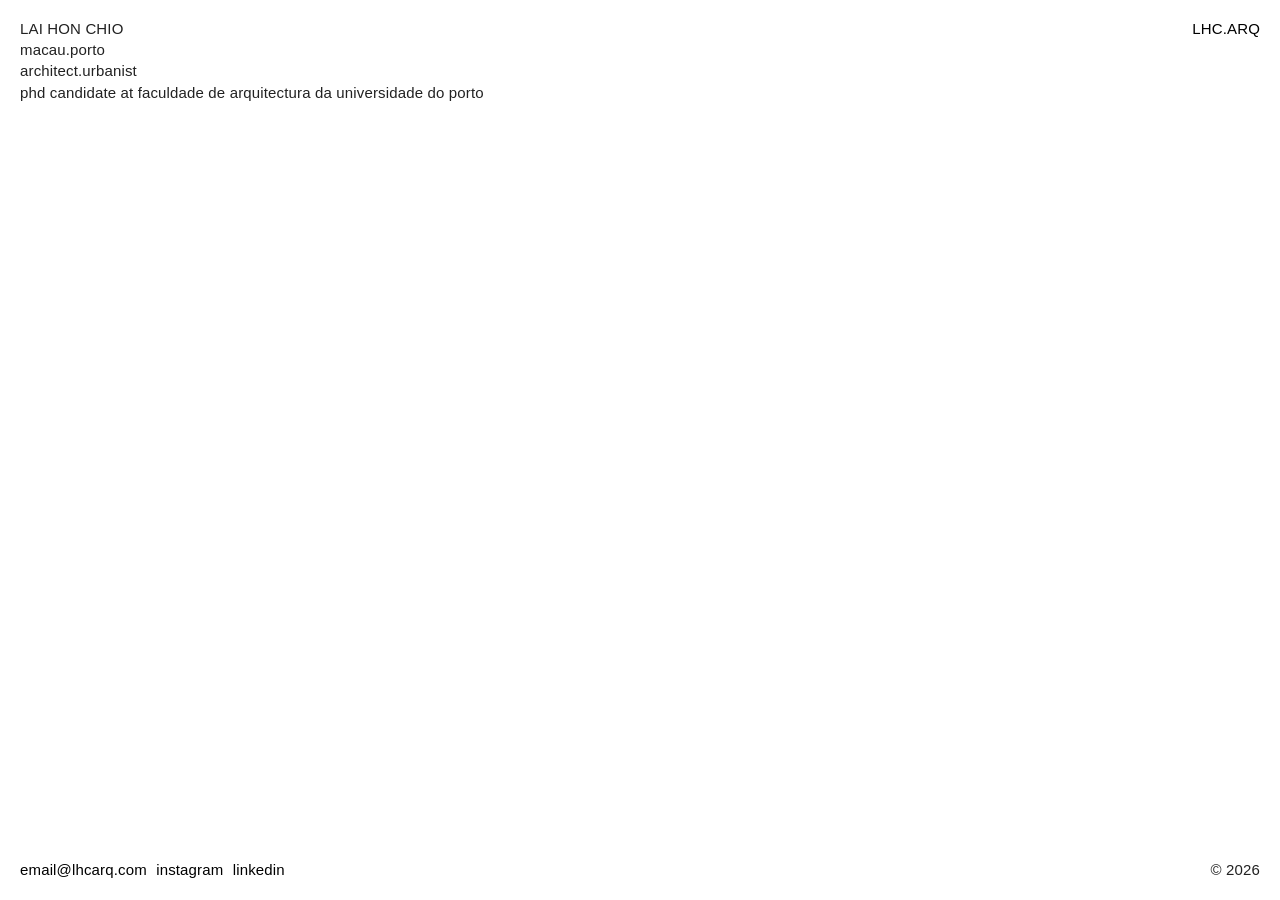
<file: info/index.html>
<!doctype html>
<html class="no-js" lang="">
    <head>
        <meta charset="utf-8">
        <meta http-equiv="x-ua-compatible" content="ie=edge">
        <title>LHC.ARQ</title>
        <link rel="icon" type="image/png" href="/img/favicon.png">
        <meta name="description" content="">
        <meta name="viewport" content="width=device-width, initial-scale=1">

        <link rel="stylesheet" href="/css/normalize.css">
        <link rel="stylesheet" href="/css/main.css">
    </head>
    <body>
        <header class="show">
            <div>
                <h2>LAI HON CHIO</h2> 
                <p>macau.porto</p> 
                <p>architect.urbanist</p>
                <p>phd candidate at faculdade de arquitectura da universidade do porto
            </p>
                
            </div>
        </header>
        
        <footer>
            <div>
                <p>&copy; 2026</p>
            </div>
        </footer>

         <div class="footer-left">
            <div class="contacts">
                <a href="mailto:email@lhcarq.com">email@lhcarq.com</a>
                <a href="https://www.instagram.com/lhcarq" target="_blank">instagram</a>
                <a href="https://www.linkedin.com/in/lhcarq/" target="_blank">linkedin</a>
            </div>
        </div>
        
        <nav>
            <a href="https://www.lhcarq.com">LHC.ARQ</a>
        </nav>

        <script>
    window.addEventListener('load', function() {
        // This finds every element with class 'hide' and changes it to 'show'
        const hiddenElements = document.querySelectorAll('.hide');
        hiddenElements.forEach(el => {
            el.classList.remove('hide');
            el.classList.add('show');
        });
    });
</script>
        
    </body>
</html>
</file>
<file: css/main.css>
/*! HTML5 Boilerplate v5.3.0 | MIT License | https://html5boilerplate.com/ */

/*
 * What follows is the result of much research on cross-browser styling.
 * Credit left inline and big thanks to Nicolas Gallagher, Jonathan Neal,
 * Kroc Camen, and the H5BP dev community and team.
 */

/* ==========================================================================
   Global Reset
   ========================================================================== */

h1, h2, h3, h4, h5, h6 {
    font-weight: normal;
}

/* ==========================================================================
   Base styles: opinionated defaults
   ========================================================================== */

html {
    color: #222;
    font-size: 1em;
    line-height: 1.2;
    padding:0;
    margin:0;
    height: 100vh;
    width: 100%;
}

body {
    padding:0;
    margin:0;
    font-family: Helvetica, Arial;
    font-size: 15px;
    letter-spacing: 0.15px;
    min-height: 100vh;
    width: 100%;
    display: flex;
    flex-direction: column;
    justify-content: flex-start;
    padding: 20px;
    box-sizing: border-box;
    -webkit-font-smoothing: antialiased;
}

/*
 * Remove text-shadow in selection highlight:
 * https://twitter.com/miketaylr/status/12228805301
 *
 * These selection rule sets have to be separate.
 * Customize the background color to match your design.
 */

::-moz-selection {
    background: #b3d4fc;
    text-shadow: none;
}

::selection {
    background: #b3d4fc;
    text-shadow: none;
}

/*
 * A better looking default horizontal rule
 */

hr {
    display: block;
    height: 1px;
    border: 0;
    border-top: 1px solid #ccc;
    margin: 1em 0;
    padding: 0;
}

/*
 * Remove the gap between audio, canvas, iframes,
 * images, videos and the bottom of their containers:
 * https://github.com/h5bp/html5-boilerplate/issues/440
 */

audio,
canvas,
iframe,
img,
svg,
video {
    vertical-align: middle;
}

/*
 * Remove default fieldset styles.
 */

fieldset {
    border: 0;
    margin: 0;
    padding: 0;
}

/*
 * Allow only vertical resizing of textareas.
 */

textarea {
    resize: vertical;
}

/* ==========================================================================
   Browser Upgrade Prompt
   ========================================================================== */

.browserupgrade {
    margin: 0.2em 0;
    background: #ccc;
    color: #000;
    padding: 0.2em 0;
}


/* ==========================================================================
   Helper classes
   ========================================================================== */

/*
 * Hide visually and from screen readers
 */

.hidden {
    display: none !important;
}

/*
 * Hide only visually, but have it available for screen readers:
 * https://snook.ca/archives/html_and_css/hiding-content-for-accessibility
 *
 * 1. For long content, line feeds are not interpreted as spaces and small width
 *    causes content to wrap 1 word per line:
 *    https://medium.com/@jessebeach/beware-smushed-off-screen-accessible-text-5952a4c2cbfe
 */

.visuallyhidden {
    border: 0;
    clip: rect(0 0 0 0);
    height: 1px;
    margin: -1px;
    overflow: hidden;
    padding: 0;
    position: absolute;
    width: 1px;
    white-space: nowrap; /* 1 */
}

/*
 * Extends the .visuallyhidden class to allow the element
 * to be focusable when navigated to via the keyboard:
 * https://www.drupal.org/node/897638
 */

.visuallyhidden.focusable:active,
.visuallyhidden.focusable:focus {
    clip: auto;
    height: auto;
    margin: 0;
    overflow: visible;
    position: static;
    width: auto;
    white-space: inherit;
}

/*
 * Hide visually and from screen readers, but maintain layout
 */

.invisible {
    visibility: hidden;
}

/*
 * Clearfix: contain floats
 *
 * For modern browsers
 * 1. The space content is one way to avoid an Opera bug when the
 *    `contenteditable` attribute is included anywhere else in the document.
 *    Otherwise it causes space to appear at the top and bottom of elements
 *    that receive the `clearfix` class.
 * 2. The use of `table` rather than `block` is only necessary if using
 *    `:before` to contain the top-margins of child elements.
 */

.clearfix:before,
.clearfix:after {
    content: " "; /* 1 */
    display: table; /* 2 */
}

.clearfix:after {
    clear: both;
}

* {
    -webkit-tap-highlight-color: transparent !important;
    -webkit-touch-callout: none; /* Prevents the "save image" popup on long-press if desired */
}

/* ==========================================================================
   EXAMPLE Media Queries for Responsive Design.
   These examples override the primary ('mobile first') styles.
   Modify as content requires.
   ========================================================================== */

@media only screen and (min-width: 35em) {
    /* Style adjustments for viewports that meet the condition */
}

@media print,
       (-webkit-min-device-pixel-ratio: 1.25),
       (min-resolution: 1.25dppx),
       (min-resolution: 120dpi) {
    /* Style adjustments for high resolution devices */
}

/* ==========================================================================
   Print styles.
   Inlined to avoid the additional HTTP request:
   http://www.phpied.com/delay-loading-your-print-css/
   ========================================================================== */

@media print {
    *,
    *:before,
    *:after,
    p:first-letter,
    div:first-letter,
    blockquote:first-letter,
    li:first-letter,
    p:first-line,
    div:first-line,
    blockquote:first-line,
    li:first-line {
        background: transparent !important;
        color: #000 !important; /* Black prints faster:
                                   http://www.sanbeiji.com/archives/953 */
        box-shadow: none !important;
        text-shadow: none !important;
    }

    a,
    a:visited {
        text-decoration: underline;
    }

    a[href]:after {
        content: " (" attr(href) ")";
    }

    abbr[title]:after {
        content: " (" attr(title) ")";
    }

    /*
     * Don't show links that are fragment identifiers,
     * or use the `javascript:` pseudo protocol
     */

    a[href^="#"]:after,
    a[href^="javascript:"]:after {
        content: "";
    }

    pre {
        white-space: pre-wrap !important;
    }
    pre,
    blockquote {
        border: 1px solid #999;
        page-break-inside: avoid;
    }

    /*
     * Printing Tables:
     * http://css-discuss.incutio.com/wiki/Printing_Tables
     */

    thead {
        display: table-header-group;
    }

    tr,
    img {
        page-break-inside: avoid;
    }

    p,
    h2,
    h3 {
        orphans: 3;
        widows: 3;
    }

    h2,
    h3 {
        page-break-after: avoid;
    }
}

a, a:visited, a:focus, a:active {
    color: #000;
    text-decoration: none;
}

nav {
    position: absolute;
    top: 0;
    right: 0;
    padding: 20px;
    z-index: 10;
}


nav a {
    color: #000;
    text-decoration: none;
}

nav a:hover {
    text-decoration: none;
}

header div {
    display:inline-block;
    margin: 20px 20px 0;
}

header div h2 {
    display: inline-block;  
    font-size: 15px;
    margin: 0;
    margin-bottom: 1.5px;
}

.inline-desc {
    display: inline;    
    margin-left: 5px;         
}

header div p {
    font-size: 15px;
    line-height: 20px;
    margin: 0; 
    font-weight: 100;
    margin-bottom: 1.5px;
}

header {
    position: absolute;
    max-width: 70%;
    top: 0;
    left: 0;
    padding-bottom: 20px;
    -webkit-transition: opacity 1.5s ease-in-out;
    -moz-transition: opacity 1.5s ease-in-out;
    -ms-transition: opacity 1.5s ease-in-out;
    -o-transition: opacity 1.5s ease-in-out;
    transition: opacity 1.5s ease-in-out;
}

header a {
    color: #000; 
    text-decoration: none; 
}

header.show {
    opacity: 1;
}

header.hide {
    opacity: 0;
    pointer-events: none; 
}

footer div {
    display:inline-block;
    margin: 20px 20px 0;
}

footer div h2 {
    font-size: 15px;
    line-height: 20px;
    margin: 0;
}

footer div p {
    font-size: 15px;
    line-height: 20px;
    margin: 0;
}

footer {
    position: absolute;
    bottom: 0;
    right: 0;
    padding-bottom: 20px; 
}

.footer-left {
    position: absolute;
    bottom: 0;
    left: 0;
    padding: 20px; 
    z-index: 10;
}

.contacts {
    margin: 20px 20px 0 0; 
}

.contacts a, 
.contacts span {
    font-size: 15px;
    line-height: 20px;
    margin-right: 5px;
}

#content {
    position: absolute;
    width: auto;
    height: auto;
    z-index: 20;
}

#content img {
    width: auto; 
    height: auto;
    position: relative;
    top: 0;
    left: 0;
    -webkit-transition: opacity 1.5s ease-in-out;
    -moz-transition: opacity 1.5s ease-in-out;
    -ms-transition: opacity 1.5s ease-in-out;
    -o-transition: opacity 1.5s ease-in-out;
    transition: opacity 1.5s ease-in-out;
    cursor: pointer;
}

#content a {
    display: inline-block;
    width: auto;
    height: auto;
    position: relative;
    top: 0;
    left: 0;
    z-index: 5; 
}

.logo-wrapper {
    position: relative !important;
    display: block !important;
    width: auto;  
    height: auto; 
}

/* 2. Force both images to occupy the exact same top-left corner */
.logo-wrapper img {
    position: absolute !important;
    top: 0 !important;
    left: 0 !important;
    margin: 0 !important;
    padding: 0 !important;
    width: auto !important;
    height: auto !important;
    transition: opacity 0.5s ease-in-out !important;
}

.logo-off {
    opacity: 1;
    z-index: 10;
}

.logo-on {
    opacity: 0;
    z-index: 5;
}

.logo-wrapper:hover .logo-off {
    opacity: 0;
}

.logo-wrapper:hover .logo-on {
    opacity: 1;
}

@media (max-width: auto) {
    body  {
        justify-content: flex-start;
    }

    #content {
        max-width: 100%;
    }

    #content img {
        top: 0;
    }

@media (min-width: auto) {
    #content img {
        min-height: 100%;
    }
}

#content img.show {
    filter: alpha(opacity=100);
    opacity: 1;
}

#content img.hide {
    filter: alpha(opacity=0);
    opacity: 0 ;
}
</file>
